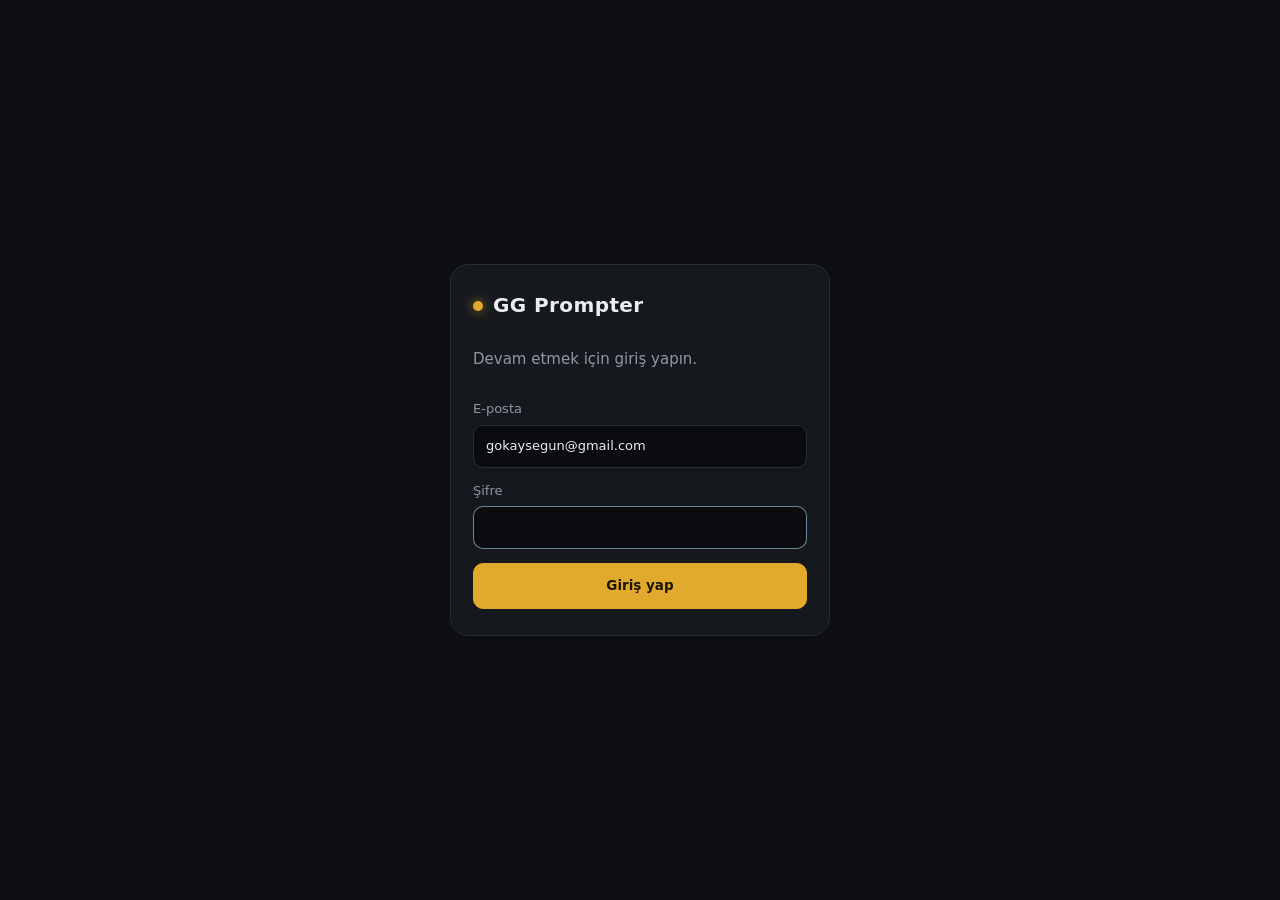
<file: index.html>
<!doctype html>
<html lang="tr">
<head>
<meta charset="utf-8">
<meta name="viewport" content="width=device-width,initial-scale=1,viewport-fit=cover">
<meta name="theme-color" content="#0d0f12">
<meta name="color-scheme" content="dark">
<meta name="mobile-web-app-capable" content="yes">
<meta name="apple-mobile-web-app-capable" content="yes">
<meta name="apple-mobile-web-app-status-bar-style" content="black-translucent">
<title>GG Prompter</title>
<link rel="manifest" href="manifest.webmanifest">
<link rel="icon" href="icons/icon-192.png">
<link rel="apple-touch-icon" href="icons/icon-180.png">
<link rel="stylesheet" href="css/fonts.css">
<link rel="stylesheet" href="css/app.css">
<script src="vendor/supabase.js"></script>
<script src="vendor/qrcode.js"></script>
</head>
<body>

<div id="login" class="login" hidden></div>
<div id="boot" class="boot"><span class="dot"></span></div>

<header class="top" id="topbar" hidden>
  <div class="brand"><span class="dot"></span><span class="bname">GG Prompter</span></div>
  <div class="top-r">
    <span class="badge" id="syncBadge" data-only="prompter" title="Kayıt durumu"><i></i><span>—</span></span>
    <span class="badge" id="linkBadge" title="Cihaz bağlantısı"><i></i><span>—</span></span>
    <span class="badge" id="padBadge"><i></i><span>Kontrolcü yok</span></span>
    <button class="btn ghost sm" id="takesBtn" data-only="prompter" type="button">Çekimler</button>
    <button class="btn ghost sm" id="ekWinBtn" data-only="prompter" type="button" title="Bu bilgisayara bağlı harici monitörde Ekran penceresi açar">⧉ Harici monitör</button>
    <div class="roles" id="roleSw" role="group" aria-label="Bu cihazın rolü"></div>
    <button class="btn ghost sm" id="logoutBtn" type="button" title="Çıkış yap">Çıkış</button>
  </div>
</header>

<!-- ================= PROMPTER ================= -->
<div id="vPrompter" hidden>
  <main class="wrap">
    <section class="card live" id="live" hidden>
      <div class="card-h"><h2><span class="live-dot"></span>Canlı akış <span class="muted" id="liveWhere"></span></h2>
        <button class="btn sm" id="liveHide" type="button">Ayarları göster</button></div>
      <div class="live-grid"><div id="liveRemote"></div><div class="k-text" id="liveDoc"></div></div>
    </section>

    <section class="card">
      <div class="card-h">
        <h2><b>1</b>Metin</h2>
        <div class="actions">
          <button class="btn" id="libBtn" type="button">☰ Metinlerim</button>
          <button class="btn" id="newBtn" type="button">+ Yeni metin</button>
        </div>
      </div>
      <div class="title-row">
        <input id="titleIn" class="title-in" type="text" placeholder="Metin başlığı" maxlength="140" autocomplete="off">
      </div>
      <div class="toolbar">
        <div class="tgroup">
          <label class="btn sm ghost">İçe aktar<input type="file" id="fileIn" accept=".txt,.md,.docx,text/plain,application/vnd.openxmlformats-officedocument.wordprocessingml.document"></label>
          <button class="btn sm ghost" id="cleanBtn" type="button" title="PDF'den gelen kırık satırları birleştirir, fazla boşlukları siler">Biçimi düzelt</button>
          <button class="btn sm ghost" id="verBtn" type="button">Sürümler</button>
          <button class="btn sm ghost" id="clearBtn" type="button">Boşalt</button>
        </div>
        <div class="tgroup marks">
          <button class="btn sm" data-mk="em" type="button" title="Seçili metni vurgula: **metin**"><b>V</b> Vurgu</button>
          <button class="btn sm" data-mk="dur" type="button" title="Elle durak: [DUR 1]">‖ Durak</button>
          <button class="btn sm" data-mk="br" type="button" title="Nefes işareti: /">/ Nefes</button>
          <button class="btn sm" data-mk="h" type="button" title="Bölüm başlığı: # Başlık"># Bölüm</button>
          <button class="btn sm" data-mk="n" type="button" title="Okunmayan not: // not">// Not</button>
          <div class="dd" id="toneDD">
            <button class="btn sm" id="toneBtn" type="button" title="Seçili kısmın nasıl okunacağını işaretler (hızı etkilemez)" aria-haspopup="true">Okunuş ▾</button>
            <div class="dd-menu" id="toneMenu" hidden>
              <button type="button" data-tone="YAVAŞ"><i class="tn-dot tn-slow"></i>Yavaş</button>
              <button type="button" data-tone="HIZLI"><i class="tn-dot tn-fast"></i>Hızlı</button>
              <button type="button" data-tone="SAKİN"><i class="tn-dot tn-calm"></i>Sakin</button>
              <button type="button" data-tone="HEYECANLI"><i class="tn-dot tn-excited"></i>Heyecanlı</button>
            </div>
          </div>
          <button class="btn sm ghost" id="helpBtn" type="button" title="İşaretler nasıl kullanılır">?</button>
        </div>
      </div>
      <textarea id="ta" spellcheck="true" lang="tr" autocapitalize="sentences" placeholder="Okunacak metni buraya yazın veya yapıştırın…"></textarea>
      <div class="meta"><span id="meta">0 kelime</span><span id="saveState"></span></div>
      <label class="tog small"><input type="checkbox" id="autoClean"><span>Yapıştırınca biçimi otomatik düzelt</span></label>
      <label class="tog small"><input type="checkbox" id="spellTog"><span>Türkçe yazım denetimi<small>Hatalı veya eksik yazılmış kelimelerin altı kırmızı çizilir. Çizgi görünmüyorsa Chrome Ayarlar → Diller → Yazım denetimi'nde Türkçe'yi açın.</small></span></label>
      <div class="target-row">
        <label for="targetIn">Hedef süre</label>
        <input id="targetIn" type="text" inputmode="numeric" placeholder="dk:sn" maxlength="8" autocomplete="off">
        <span id="targetInfo" class="muted"></span>
        <button class="btn sm" id="targetApply" type="button" hidden>Bu hızı kullan</button>
      </div>
    </section>

    <section class="card"><div class="card-h"><h2><b>2</b>Ekran</h2></div><div id="fEkran"></div></section>
    <section class="card"><div class="card-h"><h2><b>3</b>Akış</h2></div><div id="fAkis"></div></section>
    <section class="card"><div class="card-h"><h2><b>4</b>Yazı</h2><span class="hint" style="margin:0" id="yaziTgt"></span></div><div id="fYazi"></div></section>
    <section class="card"><div class="card-h"><h2><b>5</b>Ekranda Görünenler</h2></div><div id="fGorunen"></div></section>
    <section class="card"><div class="card-h"><h2><b>6</b>Renkler</h2></div><div id="fRenk"></div></section>

    <section class="card">
      <div class="card-h"><h2><b>7</b>Önizleme</h2>
        <div class="actions"><span class="hint" style="margin:0" id="miniInfo"></span>
          <label class="tog small inline"><input type="checkbox" id="miniMirror"><span>Aynalı göster</span></label></div></div>
      <div class="mini-wrap"><div class="mini" id="mini"></div></div>
      <p class="hint">Seçili ekranın oranında, görünür alanı, yazı boyutu, okuma çizgisi, odak ve ekranda görünenlerle küçültülmüş görünümü. Okunan kısım harf harf solmuş gösterilir.</p>
    </section>

    <section class="card">
      <div class="card-h"><h2><b>8</b>Veriler</h2><button class="linkbtn" id="veriCsv" type="button">CSV indir</button></div>
      <div class="veri-tools">
        <div class="seg" id="veriScope"><button type="button" data-v="all" class="on">Tüm metinler</button><button type="button" data-v="script">Bu metin</button></div>
        <div class="seg" id="veriRange"><button type="button" data-v="30" class="on">30 gün</button><button type="button" data-v="90">90 gün</button><button type="button" data-v="0">Tümü</button></div>
        <button class="linkbtn" id="veriTakes" type="button">Çekim listesi</button>
      </div>
      <div id="veriBody"><p class="hint">Kutu açılınca yüklenir.</p></div>
      <p class="hint">Her akış bitişinde (5 saniyeden uzun okumalarda) otomatik kaydedilir: süre, gerçek hız, okunuş bölümlerindeki hız, durma ve geri sarma noktaları, bekleme ve hızlı sarma süreleri, planlanan ve hedef süre, o anki ekran ve yazı ayarları. Çekimleri listeden silebilirsin.</p>
    </section>

    <section class="card">
      <div class="card-h"><h2><b>9</b>Tuş atama</h2><button class="linkbtn" id="resetBinds" type="button">Varsayılan tuşlara dön</button></div>
      <div class="binds" id="binds"></div>
      <div id="fSticks"></div>
      <p class="hint">Klavye, fare (sol, sağ, orta, yan tuşlar, tekerlek) veya PS / USB / Bluetooth kontrolcü atanabilir; bir eyleme birden çok tuş verilebilir. Tuşlar hangi cihaza bağlıysa (Prompter, Ekran veya Kumanda) akışı oradan yönetir. Kontrolcüyü tarayıcı, üzerinde bir tuşa basılınca görür.</p>
    </section>

    <section class="card">
      <div class="card-h"><h2><b>10</b>Kumanda ve cihazlar</h2></div>
      <div class="remote-grid">
        <div>
          <div class="qr-box">
            <div id="qr" class="qr"></div>
            <div class="qr-txt">
              <b>Telefonu kumanda yap</b>
              <p class="hint">Telefonu aynı WiFi’ye bağlayın ve kamerasıyla okutun; aynı hesapla giriş yapınca Kumanda olarak açılır.</p>
              <div class="actions"><button class="btn sm" id="copyLink" type="button">Bağlantıyı kopyala</button></div>
            </div>
          </div>
          <p class="hint">Bu bilgisayara bağlı harici monitör için üst çubuktaki <b>⧉ Harici monitör</b> düğmesini kullanın.</p>
        </div>
        <div>
          <div class="fh"><span>Bağlı cihazlar ve rolleri</span></div>
          <ul class="devlist" id="devList"><li class="muted">—</li></ul>
          <p class="hint">Tüm cihazlar <b>aynı WiFi ağına</b> bağlı olmalıdır; akış, kumanda, ses ve ayarlar WiFi üzerinden doğrudan aktarılır. İnternet yalnızca giriş, kayıt ve cihazların ilk tanışması için kullanılır. Bir cihazı Prompter yaptığınızda önceki Prompter Kumanda'ya geçer; Ekran cihazları ekran olarak kalır.</p>
          <div class="field"><div class="fh"><label for="devName">Bu cihazın adı</label></div><input id="devName" class="txt" type="text" maxlength="40" autocomplete="off"></div>
          <div class="subhead">Ayarlar</div>
          <p class="hint" style="margin-top:0">Ayarlar ve tuş atamaları hesabınızla tüm cihazlarda eşitlenir ve bağlı cihazlara anında aktarılır.</p>
          <div class="actions"><button class="btn sm" id="expBtn" type="button">Ayarları dışa aktar</button>
            <label class="btn sm ghost">İçe aktar<input type="file" id="impIn" accept=".json,application/json"></label></div>
        </div>
      </div>
    </section>
    <p class="foot muted" id="foot"></p>
  </main>
  <div class="startbar"><div class="inner">
    <div class="est" id="est"></div>
    <div class="start-btns">
      <button class="btn" id="resumeBtn" type="button" hidden></button>
      <button class="btn primary" id="startBtn" type="button">▶&nbsp; Başlat</button>
    </div>
  </div></div>
</div>

<!-- ================= EKRAN (ayarlar paneli) ================= -->
<div id="vEkran" hidden>
  <main class="wrap">
    <section class="card">
      <div class="card-h"><h2>Bu ekran</h2>
        <div class="actions"><button class="btn primary" id="ekBack" type="button">▣ Ekrana dön</button></div></div>
      <div class="field first"><div class="fh"><label for="ekName">Ekran adı</label></div><input id="ekName" class="txt" type="text" maxlength="40" autocomplete="off"></div>
      <p class="hint">Bu cihaz camın altındaki aynalı ekrandır. Akış Prompter veya Kumanda'dan başlatılınca ekran kendiliğinden akışa geçer; beklerken görünür alanın çerçevesini gösterir.</p>
      <div class="subhead">Bu cihazın mikrofonu (yalnızca gösterge)</div>
      <div id="ekMic"></div>
    </section>
    <section class="card"><div class="card-h"><h2>Ekran ayarları</h2></div><div id="ekForm"></div></section>
    <section class="card"><div class="card-h"><h2>Yazı</h2></div><div id="ekYazi"></div></section>
    <section class="card"><div class="card-h"><h2>Ekranda görünenler</h2></div><div id="ekGorunen"></div></section>
    <section class="card"><div class="card-h"><h2>Renkler</h2></div><div id="ekRenk"></div></section>
  </main>
</div>

<!-- ================= KUMANDA ================= -->
<div id="vKumanda" hidden>
  <div class="km-tabs">
    <button type="button" class="btn on" data-kt="remote">Kumanda</button>
    <button type="button" class="btn" data-kt="settings">⚙ Ayarlar</button>
    <button type="button" class="btn ghost" id="lockBtn" title="Yanlışlıkla basmaya karşı kilitle">🔒</button>
  </div>
  <div class="km-body">
    <div id="kmRemote" class="km-remote"></div>
    <div id="kmSettings" class="km-settings" hidden>
      <div class="seg km-sub">
        <button type="button" data-ks="metin" class="on">Metin</button><button type="button" data-ks="ekran">Ekran</button><button type="button" data-ks="akis">Akış</button><button type="button" data-ks="yazi">Yazı</button>
        <button type="button" data-ks="gorunen">Görünenler</button><button type="button" data-ks="renk">Renkler</button><button type="button" data-ks="tuslar">Tuşlar</button><button type="button" data-ks="cihazlar">Cihazlar</button>
      </div>
      <section class="card" data-ksec="metin">
        <div class="k-scripts"><select id="kmScript" class="txt"></select>
          <div class="actions"><button class="btn primary" id="kmStart" type="button">▶ Başlat</button><button class="btn" id="kmResume" type="button" hidden>Kaldığı yerden</button></div></div>
        <div class="k-text" id="kmDoc"></div>
      </section>
      <section class="card" data-ksec="ekran" hidden><div id="kmEkran"></div></section>
      <section class="card" data-ksec="akis" hidden><div id="kmAkis"></div></section>
      <section class="card" data-ksec="yazi" hidden><div id="kmYazi"></div></section>
      <section class="card" data-ksec="gorunen" hidden><div id="kmGorunen"></div></section>
      <section class="card" data-ksec="renk" hidden><div id="kmRenk"></div></section>
      <section class="card" data-ksec="tuslar" hidden><div class="binds" id="kmBinds"></div><div id="kmSticks"></div></section>
      <section class="card" data-ksec="cihazlar" hidden>
        <ul class="devlist" id="kmDevList"></ul>
        <div class="field"><div class="fh"><label for="kmName">Bu cihazın adı</label></div><input id="kmName" class="txt" type="text" maxlength="40" autocomplete="off"></div>
      </section>
    </div>
  </div>
  <div class="lock-ov" id="lockOv" hidden><div><b>🔒 Kilitli</b><span>Açmak için 1 saniye basılı tutun</span></div></div>
</div>

<!-- Tuş yakalama -->
<div class="modal" id="capModal" hidden>
  <div class="modal-box" role="dialog" aria-modal="true">
    <h3><span id="capTitle"></span> için tuş ata</h3>
    <div id="capZone" tabindex="0">
      <div class="pulse"></div>
      <p><b>Bekleniyor…</b></p>
      <p>Klavyede bir tuşa basın, bu alana fare düğmesiyle tıklayın ya da tekerleği çevirin, veya kontrolcüde bir tuşa basın.</p>
      <p class="muted" id="capPad"></p>
    </div>
    <div class="modal-foot"><button class="btn" id="capCancel" type="button">İptal</button></div>
  </div>
</div>

<!-- Kütüphane -->
<div class="modal side" id="libModal" hidden>
  <div class="modal-box drawer" role="dialog" aria-modal="true">
    <div class="drawer-h"><h3>Metinlerim</h3><button class="btn sm ghost" data-close type="button">Kapat</button></div>
    <input id="libSearch" class="txt" type="search" placeholder="Başlıkta veya metinde ara…" autocomplete="off">
    <div class="lib-tools">
      <label for="libSort">Sırala</label>
      <select id="libSort" class="txt">
        <option value="fav">Favoriler</option><option value="name">Ad</option><option value="date">Tarih</option><option value="recent">Son kullanılanlar</option><option value="dur">Süre</option>
      </select>
      <button class="btn sm ghost" id="libDir" type="button" title="Sıralama yönü">↓</button>
    </div>
    <div class="lib-folders" id="libFoldersBox">
      <button type="button" class="lf-head" id="lfHead"><span>📁 Klasörler</span><small id="lfInfo"></small><i class="chev"></i></button>
      <div class="lf-body"><div class="lf-in">
        <ul class="lf-list" id="lfList"></ul>
        <div class="lf-new"><input id="lfNew" class="txt" type="text" maxlength="60" placeholder="Yeni klasör adı" autocomplete="off"><button class="btn sm" id="lfAdd" type="button">+ Ekle</button></div>
      </div></div>
    </div>
    <div class="lf-active" id="lfActive" hidden></div>
    <ul class="liblist" id="libList"></ul>
  </div>
</div>

<!-- Sürümler -->
<div class="modal" id="verModal" hidden>
  <div class="modal-box wide" role="dialog" aria-modal="true">
    <div class="drawer-h"><h3>Sürüm geçmişi</h3><div class="actions"><button class="btn sm" id="snapBtn" type="button">Şimdiki hâli kaydet</button><button class="btn sm ghost" data-close type="button">Kapat</button></div></div>
    <p class="hint">Değişiklikler en fazla 10 dakikada bir otomatik sürüm olarak saklanır (en çok 60 sürüm).</p>
    <div class="ver-grid"><ul class="verlist" id="verList"></ul><pre class="verpv" id="verPv">Bir sürüm seçin.</pre></div>
  </div>
</div>

<!-- Çekimler -->
<div class="modal" id="takesModal" hidden>
  <div class="modal-box wide" role="dialog" aria-modal="true">
    <div class="drawer-h"><h3>Çekim geçmişi</h3><div class="actions">
      <label class="tog small inline"><input type="checkbox" id="takesOnly" checked><span>Sadece bu metin</span></label>
      <button class="btn sm ghost" data-close type="button">Kapat</button></div></div>
    <div class="stats" id="takesStats"></div>
    <div class="tablewrap"><table class="takes"><thead><tr><th>Tarih</th><th>Metin</th><th>Süre</th><th>İlerleme</th><th>Gerçek hız</th><th>Ayar</th><th>Mod</th><th>Durma</th><th>Geri</th><th>Cihaz</th><th></th></tr></thead><tbody id="takesBody"></tbody></table></div>
  </div>
</div>

<!-- Hız ölçümü -->
<div class="modal" id="speedModal" hidden>
  <div class="modal-box wide" role="dialog" aria-modal="true">
    <div class="drawer-h"><h3>Kişisel hız ölçümü</h3><button class="btn sm ghost" data-close type="button">Kapat</button></div>
    <p class="hint">“Başla”ya basın, metni kamera karşısındaymış gibi sesli ve doğal temponuzda okuyun, bitince “Bitti”ye basın. Boşluk tuşu da çalışır.</p>
    <div class="speed-text" id="speedText"></div>
    <div class="speed-foot"><span id="speedOut" class="muted"></span>
      <div class="actions"><button class="btn" id="speedUse" type="button" hidden>Varsayılan hızım yap</button><button class="btn primary" id="speedGo" type="button">Başla</button></div></div>
  </div>
</div>

<!-- İşaret yardımı -->
<div class="modal" id="helpModal" hidden>
  <div class="modal-box" role="dialog" aria-modal="true">
    <div class="drawer-h"><h3>Metin işaretleri</h3><button class="btn sm ghost" data-close type="button">Kapat</button></div>
    <table class="help">
      <tr><td><code># Giriş</code></td><td>Bölüm başlığı. Okunmaz; bölümler arasında tuşla atlanır.</td></tr>
      <tr><td><code>// kameraya bak</code></td><td>Okunmayan not satırı. Ekranda gösterilip gösterilmeyeceği Ekran ayarlarından seçilir.</td></tr>
      <tr><td><code>**önemli kelime**</code></td><td>Vurgu, seçtiğiniz vurgu renginde görünür.</td></tr>
      <tr><td><code>[DUR]</code> · <code>[DUR 2]</code></td><td>Elle durak: akış 1 sn (veya yazılan saniye kadar) bekler.</td></tr>
      <tr><td><code>/</code></td><td>Nefes işareti: kısa bir durak.</td></tr>
      <tr><td><code>[YAVAŞ]…[/YAVAŞ]</code><br><code>[HIZLI]</code> <code>[SAKİN]</code> <code>[HEYECANLI]</code></td><td>Okunuş işareti: akışta o kısmın altında renkli çizgi görünür (yavaş kırmızı, hızlı yeşil, sakin lavanta, heyecanlı mavi). Hızı ve durakları değiştirmez; yalnızca hatırlatır. Okunuş düğmesi seçili kısmın başına ve sonuna ekler.</td></tr>
    </table>
    <p class="hint">Butonlar seçili metni vurgular ya da imlecin olduğu yere işaret ekler.</p>
  </div>
</div>

<!-- ================= Akış ekranı ================= -->
<div id="stage" hidden>
  <div id="rot">
    <div id="mir">
      <div id="area">
        <div id="geo">
          <div id="content"></div>
          <div id="fTop" class="focus"></div>
          <div id="fBot" class="focus"></div>
          <div id="uline"></div>
          <div id="arL" class="arrow l"></div>
          <div id="arR" class="arrow r"></div>
          <div id="clock"></div>
          <div id="vind" hidden><div id="vlev"></div></div>
          <div id="count" hidden></div>
          <div id="hud" hidden></div>
          <div id="stoast"></div>
          <div id="prog"></div>
          <div id="calPat" hidden title="Kapatmak için dokunun"></div>
        </div>
        <div id="frame" hidden></div>
        <div id="calTxt" hidden></div>
      </div>
    </div>
    <div class="stage-top" id="stageTop">
      <button type="button" class="btn sm" id="stFull">⛶ Tam ekran</button>
      <button type="button" class="btn sm" id="stGear">⚙ Ayarlar</button>
      <div class="roles mini" id="roleSw2"></div>
    </div>
    <div id="ctl">
      <button type="button" data-a="restart" title="Başa dön"><svg width="20" height="20" viewBox="0 0 24 24" fill="currentColor"><rect x="5" y="5" width="2.6" height="14" rx="1"/><path d="M19 5.8v12.4a.8.8 0 0 1-1.2.7L9 12.7a.8.8 0 0 1 0-1.4l8.8-6.2a.8.8 0 0 1 1.2.7z"/></svg></button>
      <button type="button" data-a="sectionPrev" title="Önceki bölüm"><svg width="20" height="20" viewBox="0 0 24 24" fill="none" stroke="currentColor" stroke-width="2.4" stroke-linecap="round" stroke-linejoin="round"><path d="M6 13l6-6 6 6M6 18l6-6 6 6"/></svg></button>
      <button type="button" data-a="linePrev" title="Satır geri"><svg width="20" height="20" viewBox="0 0 24 24" fill="none" stroke="currentColor" stroke-width="2.6" stroke-linecap="round" stroke-linejoin="round"><path d="M6 15l6-6 6 6"/></svg></button>
      <button type="button" data-hold="boostBack" title="Basılı tut: hızlı geri">«</button>
      <button type="button" data-a="toggle" class="main" title="Başlat / Durdur" id="ctlPlay"></button>
      <button type="button" data-hold="boostFwd" title="Basılı tut: hızlı ileri">»</button>
      <button type="button" data-a="lineNext" title="Satır ileri"><svg width="20" height="20" viewBox="0 0 24 24" fill="none" stroke="currentColor" stroke-width="2.6" stroke-linecap="round" stroke-linejoin="round"><path d="M6 9l6 6 6-6"/></svg></button>
      <button type="button" data-a="sectionNext" title="Sonraki bölüm"><svg width="20" height="20" viewBox="0 0 24 24" fill="none" stroke="currentColor" stroke-width="2.4" stroke-linecap="round" stroke-linejoin="round"><path d="M6 6l6 6 6-6M6 11l6 6 6-6"/></svg></button>
      <span class="sep"></span>
      <button type="button" data-a="slower" title="Hız azalt"><svg width="18" height="18" viewBox="0 0 24 24" fill="none" stroke="currentColor" stroke-width="2.6" stroke-linecap="round"><path d="M6 12h12"/></svg></button>
      <div class="info" id="ctlInfo"></div>
      <button type="button" data-a="faster" title="Hız artır"><svg width="18" height="18" viewBox="0 0 24 24" fill="none" stroke="currentColor" stroke-width="2.6" stroke-linecap="round"><path d="M6 12h12M12 6v12"/></svg></button>
      <span class="sep"></span>
      <button type="button" data-a="modeCycle" class="txtbtn" title="Akış modu" id="ctlMode"></button>
      <button type="button" data-a="leadDown" class="leadbtn" title="Sesle takip: geri al (Q)" hidden>−</button>
      <div class="info leadbtn" hidden title="Sesle takip öne alma (kelime)">öne<br><b id="ctlLead">1</b></div>
      <button type="button" data-a="leadUp" class="leadbtn" title="Sesle takip: öne al (E)" hidden>+</button>
      <button type="button" data-a="exit" title="Akışı bitir"><svg width="18" height="18" viewBox="0 0 24 24" fill="none" stroke="currentColor" stroke-width="2.6" stroke-linecap="round"><path d="M6 6l12 12M18 6L6 18"/></svg></button>
    </div>
  </div>
</div>

<script type="module" src="js/app.js"></script>
</body>
</html>
</file>
<file: css/fonts.css>
@font-face{font-family:'P Inter';font-style:normal;font-weight:100 900;font-display:swap;src:url(../fonts/inter-latin-ext-wght-normal.woff2) format('woff2');unicode-range:U+0100-02BA,U+02BD-02C5,U+02C7-02CC,U+02CE-02D7,U+02DD-02FF,U+0304,U+0308,U+0329,U+1D00-1DBF,U+1E00-1E9F,U+1EF2-1EFF,U+2020,U+20A0-20AB,U+20AD-20C0,U+2113,U+2C60-2C7F,U+A720-A7FF}
@font-face{font-family:'P Inter';font-style:normal;font-weight:100 900;font-display:swap;src:url(../fonts/inter-latin-wght-normal.woff2) format('woff2');unicode-range:U+0000-00FF,U+0131,U+0152-0153,U+02BB-02BC,U+02C6,U+02DA,U+02DC,U+0304,U+0308,U+0329,U+2000-206F,U+20AC,U+2122,U+2191,U+2193,U+2212,U+2215,U+FEFF,U+FFFD}
@font-face{font-family:'P Inter';font-style:italic;font-weight:100 900;font-display:swap;src:url(../fonts/inter-latin-ext-wght-italic.woff2) format('woff2');unicode-range:U+0100-02BA,U+02BD-02C5,U+02C7-02CC,U+02CE-02D7,U+02DD-02FF,U+0304,U+0308,U+0329,U+1D00-1DBF,U+1E00-1E9F,U+1EF2-1EFF,U+2020,U+20A0-20AB,U+20AD-20C0,U+2113,U+2C60-2C7F,U+A720-A7FF}
@font-face{font-family:'P Inter';font-style:italic;font-weight:100 900;font-display:swap;src:url(../fonts/inter-latin-wght-italic.woff2) format('woff2');unicode-range:U+0000-00FF,U+0131,U+0152-0153,U+02BB-02BC,U+02C6,U+02DA,U+02DC,U+0304,U+0308,U+0329,U+2000-206F,U+20AC,U+2122,U+2191,U+2193,U+2212,U+2215,U+FEFF,U+FFFD}
@font-face{font-family:'P Roboto';font-style:normal;font-weight:100 900;font-display:swap;src:url(../fonts/roboto-latin-ext-wght-normal.woff2) format('woff2');unicode-range:U+0100-02BA,U+02BD-02C5,U+02C7-02CC,U+02CE-02D7,U+02DD-02FF,U+0304,U+0308,U+0329,U+1D00-1DBF,U+1E00-1E9F,U+1EF2-1EFF,U+2020,U+20A0-20AB,U+20AD-20C0,U+2113,U+2C60-2C7F,U+A720-A7FF}
@font-face{font-family:'P Roboto';font-style:normal;font-weight:100 900;font-display:swap;src:url(../fonts/roboto-latin-wght-normal.woff2) format('woff2');unicode-range:U+0000-00FF,U+0131,U+0152-0153,U+02BB-02BC,U+02C6,U+02DA,U+02DC,U+0304,U+0308,U+0329,U+2000-206F,U+20AC,U+2122,U+2191,U+2193,U+2212,U+2215,U+FEFF,U+FFFD}
@font-face{font-family:'P Roboto';font-style:italic;font-weight:100 900;font-display:swap;src:url(../fonts/roboto-latin-ext-wght-italic.woff2) format('woff2');unicode-range:U+0100-02BA,U+02BD-02C5,U+02C7-02CC,U+02CE-02D7,U+02DD-02FF,U+0304,U+0308,U+0329,U+1D00-1DBF,U+1E00-1E9F,U+1EF2-1EFF,U+2020,U+20A0-20AB,U+20AD-20C0,U+2113,U+2C60-2C7F,U+A720-A7FF}
@font-face{font-family:'P Roboto';font-style:italic;font-weight:100 900;font-display:swap;src:url(../fonts/roboto-latin-wght-italic.woff2) format('woff2');unicode-range:U+0000-00FF,U+0131,U+0152-0153,U+02BB-02BC,U+02C6,U+02DA,U+02DC,U+0304,U+0308,U+0329,U+2000-206F,U+20AC,U+2122,U+2191,U+2193,U+2212,U+2215,U+FEFF,U+FFFD}
@font-face{font-family:'P Montserrat';font-style:normal;font-weight:100 900;font-display:swap;src:url(../fonts/montserrat-latin-ext-wght-normal.woff2) format('woff2');unicode-range:U+0100-02BA,U+02BD-02C5,U+02C7-02CC,U+02CE-02D7,U+02DD-02FF,U+0304,U+0308,U+0329,U+1D00-1DBF,U+1E00-1E9F,U+1EF2-1EFF,U+2020,U+20A0-20AB,U+20AD-20C0,U+2113,U+2C60-2C7F,U+A720-A7FF}
@font-face{font-family:'P Montserrat';font-style:normal;font-weight:100 900;font-display:swap;src:url(../fonts/montserrat-latin-wght-normal.woff2) format('woff2');unicode-range:U+0000-00FF,U+0131,U+0152-0153,U+02BB-02BC,U+02C6,U+02DA,U+02DC,U+0304,U+0308,U+0329,U+2000-206F,U+20AC,U+2122,U+2191,U+2193,U+2212,U+2215,U+FEFF,U+FFFD}
@font-face{font-family:'P Montserrat';font-style:italic;font-weight:100 900;font-display:swap;src:url(../fonts/montserrat-latin-ext-wght-italic.woff2) format('woff2');unicode-range:U+0100-02BA,U+02BD-02C5,U+02C7-02CC,U+02CE-02D7,U+02DD-02FF,U+0304,U+0308,U+0329,U+1D00-1DBF,U+1E00-1E9F,U+1EF2-1EFF,U+2020,U+20A0-20AB,U+20AD-20C0,U+2113,U+2C60-2C7F,U+A720-A7FF}
@font-face{font-family:'P Montserrat';font-style:italic;font-weight:100 900;font-display:swap;src:url(../fonts/montserrat-latin-wght-italic.woff2) format('woff2');unicode-range:U+0000-00FF,U+0131,U+0152-0153,U+02BB-02BC,U+02C6,U+02DA,U+02DC,U+0304,U+0308,U+0329,U+2000-206F,U+20AC,U+2122,U+2191,U+2193,U+2212,U+2215,U+FEFF,U+FFFD}
@font-face{font-family:'P Raleway';font-style:normal;font-weight:100 900;font-display:swap;src:url(../fonts/raleway-latin-ext-wght-normal.woff2) format('woff2');unicode-range:U+0100-02BA,U+02BD-02C5,U+02C7-02CC,U+02CE-02D7,U+02DD-02FF,U+0304,U+0308,U+0329,U+1D00-1DBF,U+1E00-1E9F,U+1EF2-1EFF,U+2020,U+20A0-20AB,U+20AD-20C0,U+2113,U+2C60-2C7F,U+A720-A7FF}
@font-face{font-family:'P Raleway';font-style:normal;font-weight:100 900;font-display:swap;src:url(../fonts/raleway-latin-wght-normal.woff2) format('woff2');unicode-range:U+0000-00FF,U+0131,U+0152-0153,U+02BB-02BC,U+02C6,U+02DA,U+02DC,U+0304,U+0308,U+0329,U+2000-206F,U+20AC,U+2122,U+2191,U+2193,U+2212,U+2215,U+FEFF,U+FFFD}
@font-face{font-family:'P Raleway';font-style:italic;font-weight:100 900;font-display:swap;src:url(../fonts/raleway-latin-ext-wght-italic.woff2) format('woff2');unicode-range:U+0100-02BA,U+02BD-02C5,U+02C7-02CC,U+02CE-02D7,U+02DD-02FF,U+0304,U+0308,U+0329,U+1D00-1DBF,U+1E00-1E9F,U+1EF2-1EFF,U+2020,U+20A0-20AB,U+20AD-20C0,U+2113,U+2C60-2C7F,U+A720-A7FF}
@font-face{font-family:'P Raleway';font-style:italic;font-weight:100 900;font-display:swap;src:url(../fonts/raleway-latin-wght-italic.woff2) format('woff2');unicode-range:U+0000-00FF,U+0131,U+0152-0153,U+02BB-02BC,U+02C6,U+02DA,U+02DC,U+0304,U+0308,U+0329,U+2000-206F,U+20AC,U+2122,U+2191,U+2193,U+2212,U+2215,U+FEFF,U+FFFD}
@font-face{font-family:'P Work Sans';font-style:normal;font-weight:100 900;font-display:swap;src:url(../fonts/work-sans-latin-ext-wght-normal.woff2) format('woff2');unicode-range:U+0100-02BA,U+02BD-02C5,U+02C7-02CC,U+02CE-02D7,U+02DD-02FF,U+0304,U+0308,U+0329,U+1D00-1DBF,U+1E00-1E9F,U+1EF2-1EFF,U+2020,U+20A0-20AB,U+20AD-20C0,U+2113,U+2C60-2C7F,U+A720-A7FF}
@font-face{font-family:'P Work Sans';font-style:normal;font-weight:100 900;font-display:swap;src:url(../fonts/work-sans-latin-wght-normal.woff2) format('woff2');unicode-range:U+0000-00FF,U+0131,U+0152-0153,U+02BB-02BC,U+02C6,U+02DA,U+02DC,U+0304,U+0308,U+0329,U+2000-206F,U+20AC,U+2122,U+2191,U+2193,U+2212,U+2215,U+FEFF,U+FFFD}
@font-face{font-family:'P Work Sans';font-style:italic;font-weight:100 900;font-display:swap;src:url(../fonts/work-sans-latin-ext-wght-italic.woff2) format('woff2');unicode-range:U+0100-02BA,U+02BD-02C5,U+02C7-02CC,U+02CE-02D7,U+02DD-02FF,U+0304,U+0308,U+0329,U+1D00-1DBF,U+1E00-1E9F,U+1EF2-1EFF,U+2020,U+20A0-20AB,U+20AD-20C0,U+2113,U+2C60-2C7F,U+A720-A7FF}
@font-face{font-family:'P Work Sans';font-style:italic;font-weight:100 900;font-display:swap;src:url(../fonts/work-sans-latin-wght-italic.woff2) format('woff2');unicode-range:U+0000-00FF,U+0131,U+0152-0153,U+02BB-02BC,U+02C6,U+02DA,U+02DC,U+0304,U+0308,U+0329,U+2000-206F,U+20AC,U+2122,U+2191,U+2193,U+2212,U+2215,U+FEFF,U+FFFD}
@font-face{font-family:'P Exo 2';font-style:normal;font-weight:100 900;font-display:swap;src:url(../fonts/exo-2-latin-ext-wght-normal.woff2) format('woff2');unicode-range:U+0100-02BA,U+02BD-02C5,U+02C7-02CC,U+02CE-02D7,U+02DD-02FF,U+0304,U+0308,U+0329,U+1D00-1DBF,U+1E00-1E9F,U+1EF2-1EFF,U+2020,U+20A0-20AB,U+20AD-20C0,U+2113,U+2C60-2C7F,U+A720-A7FF}
@font-face{font-family:'P Exo 2';font-style:normal;font-weight:100 900;font-display:swap;src:url(../fonts/exo-2-latin-wght-normal.woff2) format('woff2');unicode-range:U+0000-00FF,U+0131,U+0152-0153,U+02BB-02BC,U+02C6,U+02DA,U+02DC,U+0304,U+0308,U+0329,U+2000-206F,U+20AC,U+2122,U+2191,U+2193,U+2212,U+2215,U+FEFF,U+FFFD}
@font-face{font-family:'P Exo 2';font-style:italic;font-weight:100 900;font-display:swap;src:url(../fonts/exo-2-latin-ext-wght-italic.woff2) format('woff2');unicode-range:U+0100-02BA,U+02BD-02C5,U+02C7-02CC,U+02CE-02D7,U+02DD-02FF,U+0304,U+0308,U+0329,U+1D00-1DBF,U+1E00-1E9F,U+1EF2-1EFF,U+2020,U+20A0-20AB,U+20AD-20C0,U+2113,U+2C60-2C7F,U+A720-A7FF}
@font-face{font-family:'P Exo 2';font-style:italic;font-weight:100 900;font-display:swap;src:url(../fonts/exo-2-latin-wght-italic.woff2) format('woff2');unicode-range:U+0000-00FF,U+0131,U+0152-0153,U+02BB-02BC,U+02C6,U+02DA,U+02DC,U+0304,U+0308,U+0329,U+2000-206F,U+20AC,U+2122,U+2191,U+2193,U+2212,U+2215,U+FEFF,U+FFFD}
@font-face{font-family:'P Noto Serif';font-style:normal;font-weight:100 900;font-display:swap;src:url(../fonts/noto-serif-latin-ext-wght-normal.woff2) format('woff2');unicode-range:U+0100-02BA,U+02BD-02C5,U+02C7-02CC,U+02CE-02D7,U+02DD-02FF,U+0304,U+0308,U+0329,U+1D00-1DBF,U+1E00-1E9F,U+1EF2-1EFF,U+2020,U+20A0-20AB,U+20AD-20C0,U+2113,U+2C60-2C7F,U+A720-A7FF}
@font-face{font-family:'P Noto Serif';font-style:normal;font-weight:100 900;font-display:swap;src:url(../fonts/noto-serif-latin-wght-normal.woff2) format('woff2');unicode-range:U+0000-00FF,U+0131,U+0152-0153,U+02BB-02BC,U+02C6,U+02DA,U+02DC,U+0304,U+0308,U+0329,U+2000-206F,U+20AC,U+2122,U+2191,U+2193,U+2212,U+2215,U+FEFF,U+FFFD}
@font-face{font-family:'P Noto Serif';font-style:italic;font-weight:100 900;font-display:swap;src:url(../fonts/noto-serif-latin-ext-wght-italic.woff2) format('woff2');unicode-range:U+0100-02BA,U+02BD-02C5,U+02C7-02CC,U+02CE-02D7,U+02DD-02FF,U+0304,U+0308,U+0329,U+1D00-1DBF,U+1E00-1E9F,U+1EF2-1EFF,U+2020,U+20A0-20AB,U+20AD-20C0,U+2113,U+2C60-2C7F,U+A720-A7FF}
@font-face{font-family:'P Noto Serif';font-style:italic;font-weight:100 900;font-display:swap;src:url(../fonts/noto-serif-latin-wght-italic.woff2) format('woff2');unicode-range:U+0000-00FF,U+0131,U+0152-0153,U+02BB-02BC,U+02C6,U+02DA,U+02DC,U+0304,U+0308,U+0329,U+2000-206F,U+20AC,U+2122,U+2191,U+2193,U+2212,U+2215,U+FEFF,U+FFFD}
@font-face{font-family:'P Josefin Sans';font-style:normal;font-weight:100 700;font-display:swap;src:url(../fonts/josefin-sans-latin-ext-wght-normal.woff2) format('woff2');unicode-range:U+0100-02BA,U+02BD-02C5,U+02C7-02CC,U+02CE-02D7,U+02DD-02FF,U+0304,U+0308,U+0329,U+1D00-1DBF,U+1E00-1E9F,U+1EF2-1EFF,U+2020,U+20A0-20AB,U+20AD-20C0,U+2113,U+2C60-2C7F,U+A720-A7FF}
@font-face{font-family:'P Josefin Sans';font-style:normal;font-weight:100 700;font-display:swap;src:url(../fonts/josefin-sans-latin-wght-normal.woff2) format('woff2');unicode-range:U+0000-00FF,U+0131,U+0152-0153,U+02BB-02BC,U+02C6,U+02DA,U+02DC,U+0304,U+0308,U+0329,U+2000-206F,U+20AC,U+2122,U+2191,U+2193,U+2212,U+2215,U+FEFF,U+FFFD}
@font-face{font-family:'P Josefin Sans';font-style:italic;font-weight:100 700;font-display:swap;src:url(../fonts/josefin-sans-latin-ext-wght-italic.woff2) format('woff2');unicode-range:U+0100-02BA,U+02BD-02C5,U+02C7-02CC,U+02CE-02D7,U+02DD-02FF,U+0304,U+0308,U+0329,U+1D00-1DBF,U+1E00-1E9F,U+1EF2-1EFF,U+2020,U+20A0-20AB,U+20AD-20C0,U+2113,U+2C60-2C7F,U+A720-A7FF}
@font-face{font-family:'P Josefin Sans';font-style:italic;font-weight:100 700;font-display:swap;src:url(../fonts/josefin-sans-latin-wght-italic.woff2) format('woff2');unicode-range:U+0000-00FF,U+0131,U+0152-0153,U+02BB-02BC,U+02C6,U+02DA,U+02DC,U+0304,U+0308,U+0329,U+2000-206F,U+20AC,U+2122,U+2191,U+2193,U+2212,U+2215,U+FEFF,U+FFFD}
@font-face{font-family:'P Lexend';font-style:normal;font-weight:100 900;font-display:swap;src:url(../fonts/lexend-latin-ext-wght-normal.woff2) format('woff2');unicode-range:U+0100-02BA,U+02BD-02C5,U+02C7-02CC,U+02CE-02D7,U+02DD-02FF,U+0304,U+0308,U+0329,U+1D00-1DBF,U+1E00-1E9F,U+1EF2-1EFF,U+2020,U+20A0-20AB,U+20AD-20C0,U+2113,U+2C60-2C7F,U+A720-A7FF}
@font-face{font-family:'P Lexend';font-style:normal;font-weight:100 900;font-display:swap;src:url(../fonts/lexend-latin-wght-normal.woff2) format('woff2');unicode-range:U+0000-00FF,U+0131,U+0152-0153,U+02BB-02BC,U+02C6,U+02DA,U+02DC,U+0304,U+0308,U+0329,U+2000-206F,U+20AC,U+2122,U+2191,U+2193,U+2212,U+2215,U+FEFF,U+FFFD}
@font-face{font-family:'P Nunito';font-style:normal;font-weight:200 1000;font-display:swap;src:url(../fonts/nunito-latin-ext-wght-normal.woff2) format('woff2');unicode-range:U+0100-02BA,U+02BD-02C5,U+02C7-02CC,U+02CE-02D7,U+02DD-02FF,U+0304,U+0308,U+0329,U+1D00-1DBF,U+1E00-1E9F,U+1EF2-1EFF,U+2020,U+20A0-20AB,U+20AD-20C0,U+2113,U+2C60-2C7F,U+A720-A7FF}
@font-face{font-family:'P Nunito';font-style:normal;font-weight:200 1000;font-display:swap;src:url(../fonts/nunito-latin-wght-normal.woff2) format('woff2');unicode-range:U+0000-00FF,U+0131,U+0152-0153,U+02BB-02BC,U+02C6,U+02DA,U+02DC,U+0304,U+0308,U+0329,U+2000-206F,U+20AC,U+2122,U+2191,U+2193,U+2212,U+2215,U+FEFF,U+FFFD}
@font-face{font-family:'P Nunito';font-style:italic;font-weight:200 1000;font-display:swap;src:url(../fonts/nunito-latin-ext-wght-italic.woff2) format('woff2');unicode-range:U+0100-02BA,U+02BD-02C5,U+02C7-02CC,U+02CE-02D7,U+02DD-02FF,U+0304,U+0308,U+0329,U+1D00-1DBF,U+1E00-1E9F,U+1EF2-1EFF,U+2020,U+20A0-20AB,U+20AD-20C0,U+2113,U+2C60-2C7F,U+A720-A7FF}
@font-face{font-family:'P Nunito';font-style:italic;font-weight:200 1000;font-display:swap;src:url(../fonts/nunito-latin-wght-italic.woff2) format('woff2');unicode-range:U+0000-00FF,U+0131,U+0152-0153,U+02BB-02BC,U+02C6,U+02DA,U+02DC,U+0304,U+0308,U+0329,U+2000-206F,U+20AC,U+2122,U+2191,U+2193,U+2212,U+2215,U+FEFF,U+FFFD}
</file>
<file: css/app.css>
:root{
  --bg:#0d0f12;--panel:#15191e;--panel2:#1c2128;--line:#272e37;--text:#e9eef3;--muted:#8d99a7;
  --accent:#e2aa2c;--accent-ink:#1b1505;--ice:#a6dcf2;--ok:#7bd88f;--err:#ff7a6b;--radius:14px;
}
*{box-sizing:border-box}
[hidden]{display:none!important}
html,body{margin:0;background:var(--bg);color:var(--text);font:15px/1.45 system-ui,-apple-system,"Segoe UI",Roboto,sans-serif;-webkit-font-smoothing:antialiased;-webkit-tap-highlight-color:transparent}
body.stage-on{overflow:hidden}
button,input,select,textarea{font:inherit;color:inherit}
.muted{color:var(--muted)}
.small{font-size:12px}
code{font:13px ui-monospace,Menlo,Consolas,monospace;background:#0a0c0f;border:1px solid var(--line);border-radius:6px;padding:1px 6px;color:var(--ice)}

.boot{position:fixed;inset:0;display:grid;place-items:center}
.boot .dot,.brand .dot{width:10px;height:10px;border-radius:50%;background:var(--accent);box-shadow:0 0 12px rgba(226,170,44,.7)}
.boot .dot{width:14px;height:14px;animation:pulse 1.2s ease-in-out infinite}

/* ---------- giriş ---------- */
.login{min-height:100vh;display:grid;place-items:center;padding:16px}
.login-box{width:min(380px,100%);background:var(--panel);border:1px solid var(--line);border-radius:18px;padding:26px 22px;display:flex;flex-direction:column;gap:14px}
.brand{font-weight:700;letter-spacing:.02em;display:flex;align-items:center;gap:10px;font-size:16px;white-space:nowrap}
.brand.big{font-size:20px}
.lf{display:flex;flex-direction:column;gap:6px;font-size:13px;color:var(--muted)}
.lf input,.txt{background:#0a0c0f;border:1px solid var(--line);border-radius:10px;padding:11px 12px;color:var(--text);outline:none;width:100%}
.lf input:focus,.txt:focus{border-color:rgba(166,220,242,.6)}
.err{color:var(--err);margin:0;font-size:13.5px}
.btn.wide{width:100%;padding:12px}

/* ---------- üst çubuk ---------- */
.top{display:flex;align-items:center;justify-content:space-between;gap:12px;padding:10px 20px;border-bottom:1px solid var(--line);position:sticky;top:0;background:rgba(13,15,18,.92);backdrop-filter:blur(8px);-webkit-backdrop-filter:blur(8px);z-index:5}
.top-r{display:flex;align-items:center;gap:10px;flex-wrap:wrap;justify-content:flex-end}
.badge{font-size:12px;color:var(--muted);display:inline-flex;align-items:center;gap:7px;white-space:nowrap;max-width:220px;overflow:hidden;text-overflow:ellipsis}
.badge i{width:8px;height:8px;border-radius:50%;background:#3a434e;flex:none}
.badge.on{color:var(--ice)} .badge.on i{background:var(--ice);box-shadow:0 0 8px var(--ice)}
.badge.busy i{background:var(--accent)} .badge.err{color:var(--err)} .badge.err i{background:var(--err)}
@media (max-width:760px){ .top{padding:10px 12px} .bname{display:none} .badge#padBadge{display:none} }

.wrap{max-width:1180px;margin:0 auto;padding:18px 16px 140px;display:flex;flex-direction:column;gap:16px}
.card{background:var(--panel);border:1px solid var(--line);border-radius:var(--radius);padding:18px;min-width:0}
.card-h{display:flex;align-items:center;justify-content:space-between;gap:10px;margin-bottom:12px;flex-wrap:wrap}
.card h2{margin:0;font-size:12px;letter-spacing:.14em;text-transform:uppercase;color:var(--muted);font-weight:650}
.card h2 b{color:var(--accent);font-weight:700;margin-right:6px}
.hint{font-size:12.5px;color:var(--muted);margin:10px 0 0;line-height:1.5}
.actions{display:flex;gap:8px;flex-wrap:wrap;align-items:center}
.btn{display:inline-flex;align-items:center;justify-content:center;gap:7px;border-radius:10px;border:1px solid var(--line);background:var(--panel2);padding:8px 14px;cursor:pointer;font-size:13.5px;text-decoration:none;color:var(--text);white-space:nowrap}
.btn:hover{border-color:#3a4450}
.btn:disabled{opacity:.5;cursor:default}
.btn.sm{padding:6px 11px;font-size:13px;border-radius:9px}
.btn.ghost{background:transparent}
.btn.danger:hover{color:var(--err);border-color:rgba(255,122,107,.5)}
.btn.primary{background:var(--accent);border-color:var(--accent);color:var(--accent-ink);font-weight:750}
.btn.primary:hover{filter:brightness(1.07)}
.btn input[type=file]{display:none}
.linkbtn{background:none;border:0;color:var(--muted);font-size:12.5px;cursor:pointer;padding:4px 0;text-decoration:underline;text-underline-offset:3px}
.linkbtn:hover{color:var(--text)}
.hint .linkbtn{padding:0}

/* ---------- metin ---------- */
.title-row{display:grid;grid-template-columns:1fr;gap:10px;margin-bottom:10px}
.title-in,.folder-in{background:#0a0c0f;border:1px solid var(--line);border-radius:10px;padding:10px 12px;outline:none;min-width:0}
.title-in{font-size:18px;font-weight:600}
.title-in:focus,.folder-in:focus{border-color:rgba(166,220,242,.6)}
@media (max-width:640px){ .title-row{grid-template-columns:1fr} }
.toolbar{display:flex;justify-content:space-between;gap:10px;flex-wrap:wrap;margin-bottom:10px}
.tgroup{display:flex;gap:6px;flex-wrap:wrap}
.marks .btn b{color:var(--accent)}
textarea{display:block;width:100%;min-height:40vh;resize:vertical;background:#0a0c0f;border:1px solid var(--line);border-radius:10px;color:var(--text);font:17px/1.6 system-ui,-apple-system,"Segoe UI",Roboto,sans-serif;padding:16px;outline:none}
textarea:focus{border-color:rgba(166,220,242,.6)}
.meta{display:flex;justify-content:space-between;gap:10px;flex-wrap:wrap;font-size:12.5px;color:var(--muted);margin-top:8px}
#saveState.on{color:var(--ice)} #saveState.err{color:var(--err)} #saveState.busy{color:var(--accent)}
.target-row{display:flex;align-items:center;gap:10px;flex-wrap:wrap;margin-top:14px;padding-top:14px;border-top:1px solid var(--line);font-size:13.5px}
.target-row label{color:var(--muted)}
.target-row input{width:86px;background:#0a0c0f;border:1px solid var(--line);border-radius:9px;padding:7px 10px;text-align:center;font-variant-numeric:tabular-nums;outline:none}
.target-row .muted{font-size:12.5px}

.grid{display:flex;flex-direction:column;gap:16px}
.field{margin-top:16px}
.field.first{margin-top:4px}
.field.off{opacity:.35;pointer-events:none}
.fh{display:flex;justify-content:space-between;align-items:baseline;gap:8px;margin-bottom:7px}
.fh label,.fh span{font-size:13px;color:var(--muted)}
output{font-variant-numeric:tabular-nums;color:var(--ice);font-size:13px;white-space:nowrap}
input[type=range]{width:100%;accent-color:var(--accent);margin:0;height:22px;cursor:pointer}
.seg{display:flex;flex-wrap:wrap;gap:6px}
.seg button{flex:1 1 auto;background:var(--panel2);border:1px solid var(--line);padding:8px 10px;border-radius:9px;cursor:pointer;font-size:13px;display:inline-flex;align-items:center;justify-content:center;gap:7px;min-height:38px}
.seg button:hover{border-color:#3a4450}
.seg button.on{background:var(--accent);color:var(--accent-ink);border-color:var(--accent);font-weight:650}
.seg button svg{flex:none}
.seg.profiles button{flex-direction:column;gap:4px;padding:10px 6px;font-size:12.5px}
.fontgrid{display:grid;grid-template-columns:1fr 1fr;gap:6px}
.weights{display:grid;grid-template-columns:repeat(3,1fr)}
.fontgrid button{justify-content:flex-start;text-align:left;flex-direction:column;align-items:flex-start;gap:0;padding:9px 12px}
.fontgrid button b{font-size:18px;font-weight:500;line-height:1.25}
.fontgrid button small{font-size:12px;opacity:.7}
.colors button i{width:12px;height:12px;border-radius:50%;border:1px solid rgba(255,255,255,.25);flex:none}
.colorpick{position:relative;width:40px;min-height:38px;border-radius:9px;border:1px solid var(--line);background:conic-gradient(#f2c14e,#ff8a65,#e86fd2,#7fd6ff,#7bd88f,#f2c14e);cursor:pointer;flex:none;overflow:hidden}
.colorpick.on{outline:2px solid var(--accent);outline-offset:1px}
.colorpick input{position:absolute;inset:0;opacity:0;cursor:pointer;width:100%;height:100%;border:0;padding:0}
.tog{display:flex;align-items:center;gap:12px;cursor:pointer;font-size:14px;margin-top:14px;user-select:none}
.tog.small{font-size:13px;color:var(--muted);margin-top:10px}
.tog.inline{margin:0}
.tog input{appearance:none;-webkit-appearance:none;width:40px;height:23px;border-radius:12px;background:#2b323c;position:relative;cursor:pointer;margin:0;flex:none;transition:background .15s}
.tog input::after{content:'';position:absolute;top:3px;left:3px;width:17px;height:17px;border-radius:50%;background:#cfd6de;transition:transform .15s,background .15s}
.tog input:checked{background:var(--accent)}
.tog input:checked::after{transform:translateX(17px);background:var(--accent-ink)}
.tog small{display:block;color:var(--muted);font-size:12px}
.calhelp{margin:10px 0 4px;font-size:13px;color:var(--muted)}
.calhelp summary{cursor:pointer;color:var(--text);font-size:13px;padding:4px 0}
.calhelp ol,.calhelp ul{margin:6px 0 4px;padding-left:20px;line-height:1.55}
.calhelp li{margin:2px 0}
.subhead{font-size:11px;letter-spacing:.14em;text-transform:uppercase;color:var(--muted);margin:22px 0 10px;padding-top:14px;border-top:1px solid var(--line)}
.voice-box{margin-top:14px;padding:12px;border:1px solid var(--line);border-radius:12px;background:#11151a}
.meter{position:relative;height:10px;border-radius:6px;background:#232a33;overflow:hidden}
.meter-fill{position:absolute;left:0;top:0;bottom:0;width:0;background:#5d6a78;transition:width .06s linear}
.meter-fill.hot{background:var(--ok)}
.meter-th{position:absolute;top:-2px;bottom:-2px;width:2px;background:var(--accent)}

/* önizleme ve metin görünümü (prompter ile aynı sınıflar) */
.pv{background:#000;border-radius:10px;padding:18px 22px;font-size:clamp(20px,2.6vw,32px);color:#fff;max-height:240px;overflow:hidden;position:relative}
.pv::after{content:'';position:absolute;left:0;right:0;bottom:0;height:40px;background:linear-gradient(transparent,#000)}
.para{margin:0 0 .28em}
.gap{height:.55em}
.para.hd{font-size:.6em;letter-spacing:.12em;text-transform:uppercase;color:#e2aa2c;font-weight:700;margin-top:.5em}
.para.nt{font-size:.62em;font-style:italic;color:#a6dcf2;opacity:.9}
.em{color:var(--em,#f2c14e);font-weight:800}
.tk.hold,.tk.br{color:#7f8a96;font-weight:400;font-size:.8em}

/* tuşlar */
.binds{margin-top:4px}
.bind-row{display:grid;grid-template-columns:200px 1fr auto;gap:12px;align-items:center;padding:11px 0;border-top:1px solid var(--line)}
.bind-row:first-child{border-top:0}
.bind-name{font-weight:600;font-size:14px}
.bind-name small{display:block;font-weight:400;color:var(--muted);font-size:12px}
.chips{display:flex;flex-wrap:wrap;gap:6px}
.chips .none{color:var(--muted);font-size:12.5px;font-style:italic}
.chip{display:inline-flex;align-items:center;gap:7px;background:var(--panel2);border:1px solid var(--line);border-radius:8px;padding:3px 3px 3px 9px;font-size:13px}
.chip em{font-style:normal;font-size:10px;letter-spacing:.08em;text-transform:uppercase;color:var(--ice)}
.chip button{background:none;border:0;color:var(--muted);cursor:pointer;font-size:17px;line-height:1;padding:3px 7px;border-radius:6px}
.chip button:hover{background:#2b323c;color:var(--text)}
.stick-row{display:grid;grid-template-columns:1fr 1fr;gap:16px;margin-top:14px;padding-top:14px;border-top:1px solid var(--line)}
@media (max-width:640px){
  .bind-row{grid-template-columns:1fr auto}
  .bind-row .chips{grid-column:1/-1;grid-row:2}
  .stick-row{grid-template-columns:1fr}
  .wrap{padding:14px 10px 140px}
  .card{padding:15px}
}

/* kumanda */
.remote-grid{display:grid;grid-template-columns:1.1fr 1fr;gap:20px}
@media (max-width:760px){ .remote-grid{grid-template-columns:1fr} }
.qr-box{display:flex;gap:16px;align-items:flex-start}
.qr{width:150px;height:150px;flex:none;background:#fff;border-radius:10px;padding:6px}
.qr svg{width:100%;height:100%;display:block}
.qr-txt b{font-size:15px}
.devlist{list-style:none;margin:0;padding:0;display:flex;flex-direction:column;gap:6px}
.devlist li{display:flex;align-items:center;gap:10px;font-size:13.5px;padding:7px 10px;border:1px solid var(--line);border-radius:9px;background:#11151a}
.devlist li.muted{border-style:dashed;background:none}
.devlist .muted{margin-left:auto;font-size:12px}
.dotc{width:8px;height:8px;border-radius:50%;background:var(--ice);flex:none}
.dotc.stage{background:var(--ok)} .dotc.setup{background:var(--accent)}
.foot{text-align:center;font-size:12px}

/* başlat çubuğu */
.startbar{position:fixed;left:0;right:0;bottom:0;z-index:6;padding:26px 16px calc(12px + env(safe-area-inset-bottom));background:linear-gradient(rgba(13,15,18,0),rgba(13,15,18,.96) 40%);pointer-events:none}
.startbar .inner{max-width:1180px;margin:0 auto;display:flex;justify-content:space-between;align-items:center;gap:12px;pointer-events:auto}
.est{font-size:13px;color:var(--muted);line-height:1.35;min-width:0}
.est b{color:var(--text);font-weight:600}
.start-btns{display:flex;gap:8px;flex:none}
#startBtn{white-space:nowrap;font-size:18px;padding:14px 34px;border-radius:12px;box-shadow:0 8px 28px rgba(226,170,44,.25)}
#resumeBtn{padding:14px 16px;border-radius:12px}
@media (max-width:640px){ #startBtn{padding:13px 20px;font-size:17px} #resumeBtn{padding:13px 10px;font-size:12.5px} .est{font-size:12px} .est .small{display:none} }

.note{position:fixed;left:50%;bottom:96px;transform:translate(-50%,10px);background:#1f252d;border:1px solid #33404d;color:var(--text);padding:10px 16px;border-radius:10px;font-size:13.5px;opacity:0;pointer-events:none;transition:opacity .2s,transform .2s;z-index:200;max-width:calc(100% - 32px);text-align:center}
.note.show{opacity:1;transform:translate(-50%,0)}

/* ---------- modallar ---------- */
.modal{position:fixed;inset:0;background:rgba(5,7,9,.78);display:grid;place-items:center;z-index:30;padding:16px}
.modal-box{background:var(--panel);border:1px solid var(--line);border-radius:16px;padding:20px;width:min(540px,100%);max-height:calc(100vh - 32px);overflow:auto}
.modal-box.small{width:min(420px,100%)}
.modal-box.wide{width:min(980px,100%)}
.modal-box h3{margin:0;font-size:17px}
.modal-box h3 span{color:var(--accent)}
.modal-foot{display:flex;justify-content:flex-end;gap:8px;margin-top:14px}
.confirm-msg{margin:0;font-size:15px;line-height:1.5}
.drawer-h{display:flex;align-items:center;justify-content:space-between;gap:10px;margin-bottom:12px;flex-wrap:wrap}
.modal.side{place-items:stretch end;padding:0}
.modal-box.drawer{width:min(480px,100%);height:100%;max-height:none;border-radius:0;border-width:0 0 0 1px;display:flex;flex-direction:column;gap:10px}
#capModal .modal-box h3{margin-bottom:12px}
#capZone{border:2px dashed rgba(166,220,242,.45);border-radius:12px;padding:26px 18px;text-align:center;outline:none;cursor:crosshair;user-select:none;background:rgba(166,220,242,.04)}
#capZone:hover{background:rgba(166,220,242,.08)}
#capZone .pulse{width:14px;height:14px;border-radius:50%;background:var(--accent);margin:0 auto 14px;animation:pulse 1.2s ease-in-out infinite}
@keyframes pulse{0%,100%{opacity:.35;transform:scale(.85)}50%{opacity:1;transform:scale(1.15)}}
#capZone p{margin:0 0 8px;font-size:14px}
#capZone p.muted{font-size:12.5px;margin:10px 0 0}

.folders{gap:6px}
.fchip{background:var(--panel2);border:1px solid var(--line);border-radius:999px;padding:4px 12px;font-size:12.5px;cursor:pointer}
.fchip.on{background:var(--accent);border-color:var(--accent);color:var(--accent-ink);font-weight:650}
.liblist{list-style:none;margin:0;padding:0;overflow:auto;flex:1;display:flex;flex-direction:column;gap:6px}
.liblist li{display:flex;gap:8px;align-items:flex-start;border:1px solid var(--line);border-radius:12px;padding:10px 10px 10px 12px;background:#11151a}
.liblist li.cur{border-color:rgba(226,170,44,.6)}
.liblist li.empty{color:var(--muted);border-style:dashed;justify-content:center}
.li-main{flex:1;min-width:0;display:flex;flex-direction:column;gap:4px}
.li-open{cursor:pointer;display:flex;flex-direction:column;gap:2px;min-width:0}
.li-main b{font-size:14.5px}
.li-main small{color:var(--muted);font-size:12px}
.li-pv{font-size:12.5px;color:#aab4bf;overflow:hidden;display:-webkit-box;-webkit-line-clamp:2;-webkit-box-orient:vertical}
.li-act{display:flex;flex-direction:column;gap:4px}

.ver-grid{display:grid;grid-template-columns:300px 1fr;gap:12px;min-height:50vh}
@media (max-width:760px){ .ver-grid{grid-template-columns:1fr} }
.verlist{list-style:none;margin:0;padding:0;display:flex;flex-direction:column;gap:6px;max-height:60vh;overflow:auto}
.verlist li{display:flex;justify-content:space-between;align-items:center;gap:8px;border:1px solid var(--line);border-radius:10px;padding:8px 10px;cursor:pointer;background:#11151a}
.verlist li.on{border-color:var(--accent)}
.verlist li small{display:block;color:var(--muted);font-size:12px}
.verpv{margin:0;white-space:pre-wrap;background:#0a0c0f;border:1px solid var(--line);border-radius:10px;padding:14px;font:14px/1.55 system-ui,sans-serif;max-height:60vh;overflow:auto;color:#cfd6de}

.veri-tools{display:flex;flex-wrap:wrap;gap:10px 14px;align-items:center;margin-bottom:14px}
.veri-h{font-size:11px;letter-spacing:.14em;text-transform:uppercase;color:var(--muted);margin:20px 0 8px}
table.veri{width:100%;border-collapse:collapse;font-size:13px;font-variant-numeric:tabular-nums}
table.veri th,table.veri td{text-align:left;padding:6px 8px;border-bottom:1px solid var(--line)}
table.veri th{color:var(--muted);font-weight:500;font-size:12px}
table.veri td.q{color:var(--muted);max-width:420px}
.vchart{border:1px solid var(--line);border-radius:10px;padding:8px 8px 2px;background:#0d1014}
.vchart svg{display:block;width:100%;height:auto}
.vtips{margin:6px 0 0;padding-left:18px;line-height:1.55;font-size:13.5px}
.vtips li{margin:4px 0}
.up{color:#7fd88f}.down{color:#ff8a7a}
.m-geo{position:absolute;left:0;top:0;transform-origin:0 0}
.stats{display:flex;flex-wrap:wrap;gap:10px;margin-bottom:12px}
.stats>div{background:#11151a;border:1px solid var(--line);border-radius:12px;padding:10px 14px;min-width:120px}
.stats b{display:block;font-size:20px;color:var(--ice);font-variant-numeric:tabular-nums}
.stats span{font-size:12px;color:var(--muted)}
.stats .act{display:flex;align-items:center;background:none;border:0}
.tablewrap{overflow:auto;max-height:60vh;border:1px solid var(--line);border-radius:10px}
table.takes{width:100%;border-collapse:collapse;font-size:13px;font-variant-numeric:tabular-nums}
.takes th{position:sticky;top:0;background:var(--panel2);text-align:left;font-weight:600;color:var(--muted);font-size:12px}
.takes th,.takes td{padding:8px 10px;border-bottom:1px solid var(--line);white-space:nowrap}
.takes td.tt{white-space:normal;min-width:140px}
.ok{color:var(--ok)}
table.help{width:100%;border-collapse:collapse;font-size:14px}
.help td{padding:9px 6px;border-bottom:1px solid var(--line);vertical-align:top}
.help td:first-child{white-space:nowrap}
.speed-text{background:#000;border-radius:12px;padding:20px 22px;font:500 clamp(18px,2.4vw,26px)/1.55 "P Inter",system-ui,sans-serif;white-space:pre-line;color:#cfd6de;transition:color .3s}
.speed-text.live{color:#fff}
.speed-foot{display:flex;justify-content:space-between;align-items:center;gap:12px;flex-wrap:wrap;margin-top:14px}

/* ---------- akış ekranı ---------- */
#stage{position:fixed;inset:0;background:#000;overflow:hidden;z-index:100;user-select:none;-webkit-user-select:none;touch-action:none}
#stage.idle{cursor:none}
#rot{position:absolute;left:50%;top:50%;transform-origin:50% 50%}
#mir{position:absolute;inset:0;overflow:hidden}
#area{position:absolute;overflow:hidden}
#geo{position:absolute;left:0;top:0;transform-origin:0 0}
#calPat{position:absolute;inset:0;background:#000;cursor:pointer;z-index:5}
#calPat svg,#calTxt svg{display:block;width:100%;height:100%}
#calTxt{position:absolute;inset:0;pointer-events:none;z-index:6}
#content{position:absolute;top:0;left:0;right:0;will-change:transform;overflow-wrap:anywhere;font-kerning:normal;text-rendering:optimizeLegibility;-webkit-font-smoothing:antialiased}
.focus{position:absolute;left:0;right:0;pointer-events:none}
#fTop{top:0}
#fBot{bottom:0}
#uline{position:absolute;left:0;top:0;width:0;background:var(--accent);border-radius:3px;pointer-events:none;will-change:transform;box-shadow:0 0 10px rgba(226,170,44,.45)}
.arrow{position:absolute;top:0;width:0;height:0;border-top:14px solid transparent;border-bottom:14px solid transparent;pointer-events:none;opacity:.9;will-change:transform}
.arrow.l{left:0;border-left:18px solid var(--accent)}
.arrow.r{right:0;border-right:18px solid var(--accent)}
#clock{position:absolute;top:10px;right:14px;text-align:right;font:600 16px/1.3 system-ui,sans-serif;color:#cfd6de;font-variant-numeric:tabular-nums;pointer-events:none;opacity:.85}
#clock span{color:#8d99a7;font-weight:500}
#clock i{font-style:normal;font-size:.85em;font-weight:500}
#clock i.ok{color:var(--ok)} #clock i.late{color:var(--err)} #clock i.early{color:var(--ice)}
#vind{position:absolute;left:14px;top:12px;display:flex;align-items:center;gap:8px;font:650 12px system-ui,sans-serif;letter-spacing:.12em;color:#8d99a7;pointer-events:none}
#vind::before{content:'';width:10px;height:10px;border-radius:50%;background:#3a434e;box-shadow:0 0 0 calc(var(--lv,0)*8px) rgba(123,216,143,.18)}
#vind::after{content:attr(data-m)}
#vind.on{color:var(--ok)} #vind.on::before{background:var(--ok)}
#prog{position:absolute;left:0;right:0;bottom:0;height:3px;background:var(--accent);opacity:.45;transform-origin:0 50%;transform:scaleX(0)}
#count{position:absolute;left:0;right:0;top:50%;text-align:center;transform:translateY(-50%);font:700 24vmin/1 system-ui,sans-serif;color:var(--accent);pointer-events:none}
#hud{position:absolute;top:14px;left:50%;transform:translateX(-50%);padding:6px 14px;border-radius:999px;background:rgba(226,170,44,.13);border:1px solid rgba(226,170,44,.5);color:var(--accent);font:650 13px system-ui,sans-serif;letter-spacing:.14em;text-transform:uppercase;pointer-events:none;white-space:nowrap}
#stoast{position:absolute;top:58px;left:50%;transform:translateX(-50%);padding:8px 18px;border-radius:12px;background:rgba(10,12,15,.88);border:1px solid rgba(166,220,242,.4);color:var(--ice);font:650 clamp(15px,2.3vmin,24px) system-ui,sans-serif;opacity:0;transition:opacity .25s;pointer-events:none;white-space:nowrap;font-variant-numeric:tabular-nums;max-width:92%;overflow:hidden;text-overflow:ellipsis}
#stoast.show{opacity:1}
#ctl{position:absolute;left:50%;bottom:14px;transform:translateX(-50%);display:flex;gap:5px;align-items:center;justify-content:center;flex-wrap:wrap;padding:8px;border-radius:16px;background:rgba(20,24,29,.95);border:1px solid #2c343e;opacity:0;pointer-events:none;transition:opacity .25s;max-width:calc(100% - 20px);z-index:2}
#ctl.show{opacity:1;pointer-events:auto}
#ctl button{width:44px;height:44px;border-radius:12px;border:0;background:#232a33;color:#e9eef3;display:grid;place-items:center;cursor:pointer;padding:0;font-size:20px;font-weight:700}
#ctl button:hover{background:#2e3743}
#ctl button.main{background:var(--accent);color:var(--accent-ink)}
#ctl button.txtbtn{width:auto;padding:0 12px;font-size:12.5px;font-weight:600}
#ctl .info{color:#b1bcc7;font:13px system-ui,sans-serif;padding:0 8px;font-variant-numeric:tabular-nums;white-space:nowrap;text-align:center;line-height:1.3}
#ctl .info b{color:var(--ice);font-weight:650}
#ctl .sep{width:1px;height:28px;background:#2f3843;margin:0 3px}

/* ---------- kontrol (kumanda / operatör) ---------- */
.k-wrap{max-width:1300px;margin:0 auto;padding:12px;display:grid;grid-template-columns:420px 1fr;gap:14px;min-height:calc(100vh - 56px)}
@media (max-width:900px){ .k-wrap{grid-template-columns:1fr} }
.k-tabs{display:none}
@media (max-width:900px){
  .k-tabs{display:flex;gap:6px;padding:8px 12px 0}
  .k-tabs button{flex:1}
  .k-wrap[data-tab="remote"] .k-text{display:none}
  .k-wrap[data-tab="text"] .k-remote{display:none}
}
.k-remote{display:flex;flex-direction:column;gap:12px}
.k-target{display:flex;gap:8px;align-items:center}
.k-target select{flex:1;background:#0a0c0f;border:1px solid var(--line);border-radius:10px;padding:10px;color:var(--text)}
.k-status{font-size:13px;color:var(--muted);display:flex;justify-content:space-between;gap:8px;flex-wrap:wrap}
.k-status b{color:var(--text)}
.k-prog{height:6px;border-radius:4px;background:#232a33;overflow:hidden}
.k-prog i{display:block;height:100%;width:0;background:var(--accent)}
.k-big{display:grid;grid-template-columns:1fr 1.4fr 1fr;gap:8px}
.k-big button,.k-row button{min-height:64px;border-radius:14px;border:1px solid var(--line);background:var(--panel2);font-size:22px;cursor:pointer;display:grid;place-items:center;touch-action:manipulation;user-select:none;-webkit-user-select:none}
.k-big button:active,.k-row button:active{background:#2e3743}
.k-big .main{background:var(--accent);border-color:var(--accent);color:var(--accent-ink);font-size:30px}
.k-row{display:grid;grid-template-columns:repeat(4,1fr);gap:8px}
.k-row button{min-height:52px;font-size:15px}
.k-row button small{display:block;font-size:11px;color:var(--muted)}
.k-speed{display:grid;grid-template-columns:52px 1fr 52px;gap:8px;align-items:center}
.k-speed button{height:52px;border-radius:12px;border:1px solid var(--line);background:var(--panel2);font-size:24px;cursor:pointer}
.k-speed .v{text-align:center;font-variant-numeric:tabular-nums}
.k-speed .v b{display:block;font-size:20px;color:var(--ice)}
.k-speed .v small{color:var(--muted);font-size:12px}
.k-sections{display:flex;flex-wrap:wrap;gap:6px}
.k-sections button{background:var(--panel2);border:1px solid var(--line);border-radius:999px;padding:6px 12px;font-size:13px;cursor:pointer}
.k-sections button.on{border-color:var(--accent);color:var(--accent)}
.k-text{display:flex;flex-direction:column;gap:10px;min-height:0}
.k-text-h{display:flex;align-items:center;justify-content:space-between;gap:8px;flex-wrap:wrap}
.k-doc{flex:1;background:#000;border:1px solid var(--line);border-radius:12px;padding:18px 22px;overflow:auto;font:500 21px/1.55 "P Inter",system-ui,sans-serif;color:#e9eef3;min-height:50vh;max-height:calc(100vh - 160px)}
.k-doc .tk{cursor:pointer;border-radius:4px}
.k-doc .tk:hover{background:rgba(166,220,242,.14)}
.k-doc .tk.read{color:#6f7a86}
.k-doc .tk.cur{background:rgba(226,170,44,.25);color:#fff;box-shadow:0 2px 0 var(--accent)}
.k-edit{flex:1;min-height:50vh}
.k-empty{padding:40px 16px;text-align:center;color:var(--muted)}
.k-scripts{display:flex;flex-direction:column;gap:8px}
.k-scripts select{background:#0a0c0f;border:1px solid var(--line);border-radius:10px;padding:10px;color:var(--text)}

/* ================= v3: roller, ekran, kumanda ================= */
.wrap{max-width:980px}
.roles{display:inline-flex;background:#0a0c0f;border:1px solid var(--line);border-radius:10px;padding:3px;gap:2px}
.roles button{background:none;border:0;color:var(--muted);padding:6px 11px;border-radius:8px;font-size:13px;cursor:pointer;white-space:nowrap}
.roles button.on{background:var(--accent);color:var(--accent-ink);font-weight:700}
.roles button:not(.on):hover{color:var(--text)}
@media (max-width:760px){ .roles button{padding:6px 8px;font-size:12.5px} #linkBadge span{display:none} }

.tgt-row{display:flex;align-items:center;gap:10px;margin-bottom:12px;padding:10px 12px;border:1px solid rgba(226,170,44,.35);border-radius:12px;background:rgba(226,170,44,.06)}
.tgt-row label{font-size:13px;color:var(--accent);white-space:nowrap;font-weight:600}
.tgt-row select{flex:1;min-width:0;padding:8px 10px}
select.txt{appearance:auto}

.ticks{display:grid;grid-template-columns:1fr 1fr;gap:6px}
@media (max-width:640px){ .ticks{grid-template-columns:1fr} }
.tick{display:flex;align-items:flex-start;gap:10px;text-align:left;background:#11151a;border:1px solid var(--line);border-radius:10px;padding:9px 11px;cursor:pointer;font-size:13.5px;color:var(--muted)}
.tick i{flex:none;width:20px;height:20px;border-radius:6px;border:2px solid #3a434e;display:grid;place-items:center;margin-top:1px}
.tick.on{color:var(--text);border-color:rgba(123,216,143,.4)}
.tick.on i{background:var(--ok);border-color:var(--ok)}
.tick.on i::after{content:'';width:10px;height:5px;border:solid #0d1a10;border-width:0 0 2.5px 2.5px;transform:translateY(-1px) rotate(-45deg)}
.tick small{display:block;font-size:11.5px;color:var(--muted);margin-top:1px}

/* canlı izleme */
.card.live{border-color:rgba(226,170,44,.5);box-shadow:0 0 0 1px rgba(226,170,44,.15)}
.live-dot{display:inline-block;width:9px;height:9px;border-radius:50%;background:var(--err);margin-right:8px;animation:pulse 1.2s ease-in-out infinite}
.live-grid{display:grid;grid-template-columns:360px 1fr;gap:14px}
@media (max-width:860px){ .live-grid{grid-template-columns:1fr} }
.live .k-doc{max-height:560px;min-height:320px}
.dv-main{flex:1;min-width:0}
.dv-main small{display:block;color:var(--muted);font-size:12px}
.devlist select{width:auto;padding:6px 8px;font-size:13px}
.dotc.prompter{background:var(--accent)} .dotc.ekran{background:var(--ok)} .dotc.kumanda{background:var(--ice)}

/* önizleme */
.mini-wrap{display:flex;justify-content:center;background:repeating-conic-gradient(#12161b 0 25%,#0f1317 0 50%) 0 0/20px 20px;border-radius:12px;padding:14px;border:1px solid var(--line)}
.mini{position:relative;background:#000;border-radius:6px;overflow:hidden;box-shadow:0 0 0 1px #2c343e,0 10px 30px rgba(0,0,0,.5)}
.m-mir{position:absolute;inset:0}
.m-area{position:absolute;overflow:hidden;outline:1px dashed rgba(166,220,242,.25)}
.m-content{position:absolute;left:0;right:0;top:0;overflow-wrap:anywhere}
.m-ft,.m-fb{position:absolute;left:0;right:0;pointer-events:none}
.m-ft{top:0} .m-fb{bottom:0}
.m-ul{position:absolute;background:var(--accent);border-radius:2px}
.m-ar{position:absolute;width:0;height:0;border-style:solid;border-color:transparent;transform:translateY(-50%)}
.m-ar.l{left:0;border-left-color:var(--accent)!important;border-right-width:0!important}
.m-ar.r{right:0;border-right-color:var(--accent)!important;border-left-width:0!important}

/* akış ekranı ekleri */
#frame{position:absolute;inset:0;border:2px dashed rgba(166,220,242,.55);pointer-events:none;border-radius:4px}
#frame::after{content:'görünür alan';position:absolute;right:8px;bottom:6px;font:600 12px system-ui,sans-serif;color:rgba(166,220,242,.7);letter-spacing:.08em}
#vind{display:flex;align-items:center;gap:8px}
#vlev{order:3;position:relative;width:8em;height:.55em;border-radius:4px;background:#232a33;overflow:hidden}
#vlev::before{content:'';position:absolute;left:0;top:0;bottom:0;width:var(--lv,0%);background:#5d6a78;transition:width .06s linear}
#vlev.hot::before{background:var(--ok)}
#vlev::after{content:'';position:absolute;top:0;bottom:0;left:var(--th,50%);width:2px;background:var(--accent)}
.tk.hide{display:none}
.stage-top{position:absolute;top:12px;right:12px;display:none;gap:8px;align-items:center;z-index:3}
#stage.cal .stage-top.show{display:flex}
.stage-top .btn{background:rgba(20,24,29,.9)}
.roles.mini{background:rgba(10,12,15,.9)}
#stage.cal{cursor:default}

/* kumanda */
#vKumanda{max-width:980px;margin:0 auto;padding:10px 12px 30px}
.km-tabs{display:flex;gap:6px;margin-bottom:10px}
.km-tabs .btn{flex:1;padding:11px}
.km-tabs .btn.on{background:var(--accent);border-color:var(--accent);color:var(--accent-ink);font-weight:700}
.km-tabs #lockBtn{flex:0 0 auto}
.km-sub{margin-bottom:10px}
.km-sub button{min-height:36px;font-size:12.5px;padding:6px 8px}
.km-settings .card{margin-bottom:12px}
.lock-ov{position:fixed;inset:0;z-index:60;background:rgba(5,7,9,.9);display:grid;place-items:center;text-align:center;user-select:none;-webkit-user-select:none;touch-action:none}
.lock-ov b{display:block;font-size:28px;margin-bottom:8px}
.lock-ov span{color:var(--muted)}

.rm{display:flex;flex-direction:column;gap:12px;user-select:none;-webkit-user-select:none}
.rm-status{display:flex;justify-content:space-between;gap:10px;font-size:14px}
.rm-status b{overflow:hidden;text-overflow:ellipsis;white-space:nowrap}
.rm-conn{color:var(--muted);font-size:12.5px;white-space:nowrap}
.rm-time{display:flex;justify-content:space-between;gap:8px;font-size:13px;color:var(--muted);font-variant-numeric:tabular-nums}
.rm-time i{font-style:normal} .rm-time i.ok{color:var(--ok)} .rm-time i.late{color:var(--err)} .rm-time i.early{color:var(--ice)}
.rm-prog{height:6px;border-radius:4px;background:#232a33;overflow:hidden}
.rm-prog i{display:block;height:100%;width:0;background:var(--accent);transition:width .25s linear}
.rm-pad{height:clamp(150px,26vh,260px);border-radius:22px;background:radial-gradient(120% 90% at 50% 0%,#1d242c,#13171c);border:1px solid #2c343e;display:flex;flex-direction:column;align-items:center;justify-content:center;gap:10px;touch-action:none;cursor:grab;text-align:center}
.rm-pad.holding{border-color:var(--accent);box-shadow:inset 0 0 30px rgba(226,170,44,.15)}
.rm-pad-state{font-size:20px;font-weight:700;letter-spacing:.04em}
.rm-pad small{color:var(--muted);font-size:12px;line-height:1.5}
.rm-dpad{position:relative;width:min(260px,72vw);aspect-ratio:1;margin:4px auto;border-radius:50%;background:#171c22;border:1px solid #2c343e;display:grid;grid-template:1fr 1.15fr 1fr/1fr 1.15fr 1fr}
.rm-dpad button{background:none;border:0;color:var(--text);font-size:22px;cursor:pointer;touch-action:manipulation;border-radius:14px}
.rm-dpad button:active{background:#2a323c}
.rm-dpad .up{grid-area:1/2} .rm-dpad .left{grid-area:2/1;font-size:28px} .rm-dpad .right{grid-area:2/3;font-size:28px} .rm-dpad .down{grid-area:3/2}
.rm-dpad .ok{grid-area:2/2;border-radius:50%;background:var(--accent);color:var(--accent-ink);font-size:30px;font-weight:800;box-shadow:0 6px 22px rgba(226,170,44,.3)}
.rm-row{display:grid;grid-template-columns:repeat(4,1fr);gap:8px}
.rm-row.two{grid-template-columns:1fr 1fr}
.rm-row button{min-height:56px;border-radius:14px;border:1px solid var(--line);background:var(--panel2);font-size:20px;cursor:pointer;touch-action:manipulation}
.rm-row button:active{background:#2e3743}
.rm-row button small{display:block;font-size:11px;color:var(--muted)}
.rm-speed{text-align:center;font-variant-numeric:tabular-nums}
.rm-speed b{display:block;font-size:22px;color:var(--ice)}
.rm-speed small{color:var(--muted)}
.rm-voice{display:grid;grid-template-columns:auto 1fr;gap:6px 10px;align-items:center;font-size:12.5px;color:var(--muted)}
.rm-voice .meter{grid-column:1/-1}
.rm-vdot{width:10px;height:10px;border-radius:50%;background:#3a434e}
.rm-voice.on .rm-vdot{background:var(--ok);box-shadow:0 0 8px var(--ok)}
.rm-sections{display:flex;flex-wrap:wrap;gap:6px}
.rm-sections button{background:var(--panel2);border:1px solid var(--line);border-radius:999px;padding:6px 12px;font-size:13px;cursor:pointer}
.rm.idle .rm-row,.rm.idle .rm-sections{opacity:.45}
.live .rm-pad{height:150px}
.live .rm-dpad{width:220px}

.devlist li.off{opacity:.65;border-style:dashed}
.devlist li.off small{color:var(--err)}
.rm-lead{display:grid;grid-template-columns:1fr 52px auto 52px;gap:8px;align-items:center;font-size:13px;color:var(--muted)}
.rm-lead button{height:44px;border-radius:12px;border:1px solid var(--line);background:var(--panel2);font-size:22px;cursor:pointer}
.rm-lead b{color:var(--ice);font-variant-numeric:tabular-nums;min-width:74px;text-align:center}
.follow-box{margin-top:12px;padding:12px;border:1px solid rgba(166,220,242,.35);border-radius:12px;background:rgba(166,220,242,.05)}
.follow-box .field:first-child{margin-top:0}
#ctl .info.leadbtn{padding:0 4px;font-size:11px;line-height:1.1}
#ctl .info.leadbtn b{font-size:15px}
.para.hd{color:var(--mk,#e2aa2c)}
.para.nt{color:var(--nt,#a6dcf2)}
.tk.hold,.tk.br{color:var(--mk,#7f8a96)}
.k-doc .para.hd,.pv .para.hd{color:#e2aa2c}

/* ---- Açılır kutular ---- */
.card.fold>.card-h{cursor:pointer;margin-bottom:0;user-select:none;flex-wrap:nowrap}
.card.fold>.card-h h2{display:flex;align-items:baseline;gap:4px;min-width:0;flex:1;outline:none;flex-wrap:wrap;row-gap:2px}
.card.fold>.card-h h2:focus-visible{text-decoration:underline;text-underline-offset:4px}
.card.fold .sum{margin-left:10px;font-size:12.5px;letter-spacing:0;text-transform:none;font-weight:500;color:#7c8794;white-space:nowrap;overflow:hidden;text-overflow:ellipsis;max-width:100%;transition:opacity .3s}
.card.fold.open .sum{opacity:0}
.card.fold .chev{flex:none;width:28px;height:28px;border-radius:8px;display:grid;place-items:center;transition:background .2s}
.card.fold .chev::before{content:"";width:8px;height:8px;border-right:2px solid var(--muted);border-bottom:2px solid var(--muted);transform:translateY(-2px) rotate(45deg);transition:transform .45s cubic-bezier(.2,.8,.2,1)}
.card.fold>.card-h:hover .chev{background:var(--panel2)}
.card.fold.open .chev::before{transform:translateY(2px) rotate(225deg)}
.card.fold .card-h .linkbtn,.card.fold .card-h .tog,.card.fold .card-h #miniInfo,.card.fold .card-h #yaziTgt{transition:opacity .3s}
.card.fold:not(.open) .card-h .linkbtn,.card.fold:not(.open) .card-h .tog,.card.fold:not(.open) .card-h #miniInfo,.card.fold:not(.open) .card-h #yaziTgt{display:none}
.fold-body{display:grid;grid-template-rows:0fr;transition:grid-template-rows .5s cubic-bezier(.2,.8,.2,1)}
.fold-in{min-height:0;overflow:hidden;opacity:0;transform:translateY(-8px);transition:opacity .25s ease,transform .35s ease}
.card.fold.open .fold-body{grid-template-rows:1fr}
.card.fold.open .fold-in{opacity:1;transform:none;transition:opacity .45s ease .12s,transform .5s cubic-bezier(.2,.8,.2,1) .08s;padding-top:14px}
.card.fold.shown .fold-in{overflow:visible}
.card.fold:not(.open) .fold-in{padding-top:0;transition:opacity .2s ease,transform .3s ease,padding-top .5s ease}
@media (prefers-reduced-motion:reduce){ .fold-body,.fold-in,.card.fold .chev::before{transition:none!important} }
@media (max-width:640px){ .card.fold .sum{display:block;margin-left:0;width:100%} }

/* ---- Okunuş çizgileri ---- */
:root{--tn-slow:#ff5a5f;--tn-fast:#4cd964;--tn-calm:#b9a3f5;--tn-excited:#4aa3ff}
/* kesintisiz çizgi: her kelime kutusunun altına tek parça şerit (harf harf solma rengini etkilemez) */
.tn{background-image:linear-gradient(var(--tc),var(--tc));background-repeat:no-repeat;background-size:100% max(2px,.055em);background-position:0 calc(100% - .1em)}
.tn-slow{--tc:var(--tn-slow)} .tn-fast{--tc:var(--tn-fast)} .tn-calm{--tc:var(--tn-calm)} .tn-excited{--tc:var(--tn-excited)}
.tn-dot{display:inline-block;width:18px;height:3px;border-radius:2px;margin-right:8px;vertical-align:middle}
.tn-dot.tn-slow{background:var(--tn-slow)} .tn-dot.tn-fast{background:var(--tn-fast)} .tn-dot.tn-calm{background:var(--tn-calm)} .tn-dot.tn-excited{background:var(--tn-excited)}

/* ---- Açılır menü ---- */
.dd{position:relative;display:inline-flex}
.dd-menu{position:absolute;z-index:60;top:calc(100% + 6px);right:0;min-width:180px;background:#1b2027;border:1px solid #333c47;border-radius:12px;padding:6px;box-shadow:0 14px 40px rgba(0,0,0,.5);display:flex;flex-direction:column;gap:2px;animation:ddIn .16s ease-out}
.dd-menu button{background:none;border:0;text-align:left;padding:8px 10px;border-radius:8px;cursor:pointer;font-size:13.5px;display:flex;align-items:center;white-space:nowrap}
.dd-menu button:hover{background:var(--panel2)}
.dd-menu button.on{color:var(--accent);font-weight:650}
.dd-h{font-size:11px;letter-spacing:.12em;text-transform:uppercase;color:var(--muted);padding:4px 10px 6px}
.dd-new{display:flex;gap:6px;padding:6px 4px 2px;border-top:1px solid var(--line);margin-top:4px}
.dd-new .txt{flex:1;min-width:0;padding:6px 8px;font-size:13px}
@keyframes ddIn{from{opacity:0;transform:translateY(-4px)}to{opacity:1;transform:none}}
.fold-menu{position:absolute;top:0;left:0;right:auto;width:240px;max-height:300px;overflow:auto}

/* ---- Metinlerim: sıralama, klasörler, favoriler ---- */
.drawer{position:relative}
.lib-tools{display:flex;align-items:center;gap:8px;font-size:13px;color:var(--muted)}
.lib-tools select{flex:1;padding:6px 8px}
.lib-folders{border:1px solid var(--line);border-radius:12px;background:#11151a}
.lf-head{width:100%;display:flex;align-items:center;gap:8px;background:none;border:0;padding:9px 12px;cursor:pointer;font-size:13.5px;text-align:left}
.lf-head span{flex:1}
.lf-head small{color:var(--muted)}
.lf-head .chev::before{content:"";display:block;width:7px;height:7px;border-right:2px solid var(--muted);border-bottom:2px solid var(--muted);transform:translateY(-2px) rotate(45deg);transition:transform .4s cubic-bezier(.2,.8,.2,1)}
.lib-folders.open .lf-head .chev::before{transform:translateY(2px) rotate(225deg)}
.lf-body{display:grid;grid-template-rows:0fr;transition:grid-template-rows .45s cubic-bezier(.2,.8,.2,1)}
.lf-in{min-height:0;overflow:hidden;opacity:0;transition:opacity .25s}
.lib-folders.open .lf-body{grid-template-rows:1fr}
.lib-folders.open .lf-in{opacity:1;transition:opacity .4s ease .1s}
.lf-list{list-style:none;margin:0;padding:0 8px;display:flex;flex-direction:column;gap:2px;max-height:34vh;overflow:auto}
.lf-list li{display:flex;align-items:center;gap:2px;border-radius:8px}
.lf-list li.on{background:rgba(226,170,44,.12)}
.lf-list li.on .lf-pick{color:var(--accent);font-weight:650}
.lf-list .lf-empty{padding:6px 4px;font-size:12.5px}
.lf-pick{flex:1;display:flex;justify-content:space-between;gap:8px;background:none;border:0;padding:7px 6px;cursor:pointer;text-align:left;font-size:13.5px;min-width:0}
.lf-pick span{overflow:hidden;text-overflow:ellipsis;white-space:nowrap}
.lf-pick small{color:var(--muted)}
.lf-x{background:none;border:0;color:var(--muted);cursor:pointer;width:28px;height:28px;border-radius:7px;font-size:14px}
.lf-x:hover{background:var(--panel2);color:var(--text)}
.lf-rin{flex:1;padding:5px 8px;font-size:13px}
.lf-new{display:flex;gap:6px;padding:8px}
.lf-new .txt{flex:1;min-width:0;padding:6px 8px;font-size:13px}
.lf-active{display:flex;align-items:center;justify-content:space-between;gap:8px;font-size:13px;padding:2px 4px}
.li-tags{display:flex;align-items:center;gap:6px}
.li-fav,.li-fold{background:none;border:1px solid transparent;border-radius:8px;cursor:pointer;padding:2px 6px;font-size:15px;line-height:1.2;color:#6b7682;display:inline-flex;align-items:center;gap:5px}
.li-fav:hover,.li-fold:hover{border-color:var(--line);background:var(--panel2)}
.li-fav.on{color:var(--accent)}
.li-fold span{font-size:12px;color:#aab4bf;max-width:160px;overflow:hidden;text-overflow:ellipsis;white-space:nowrap}
</file>
